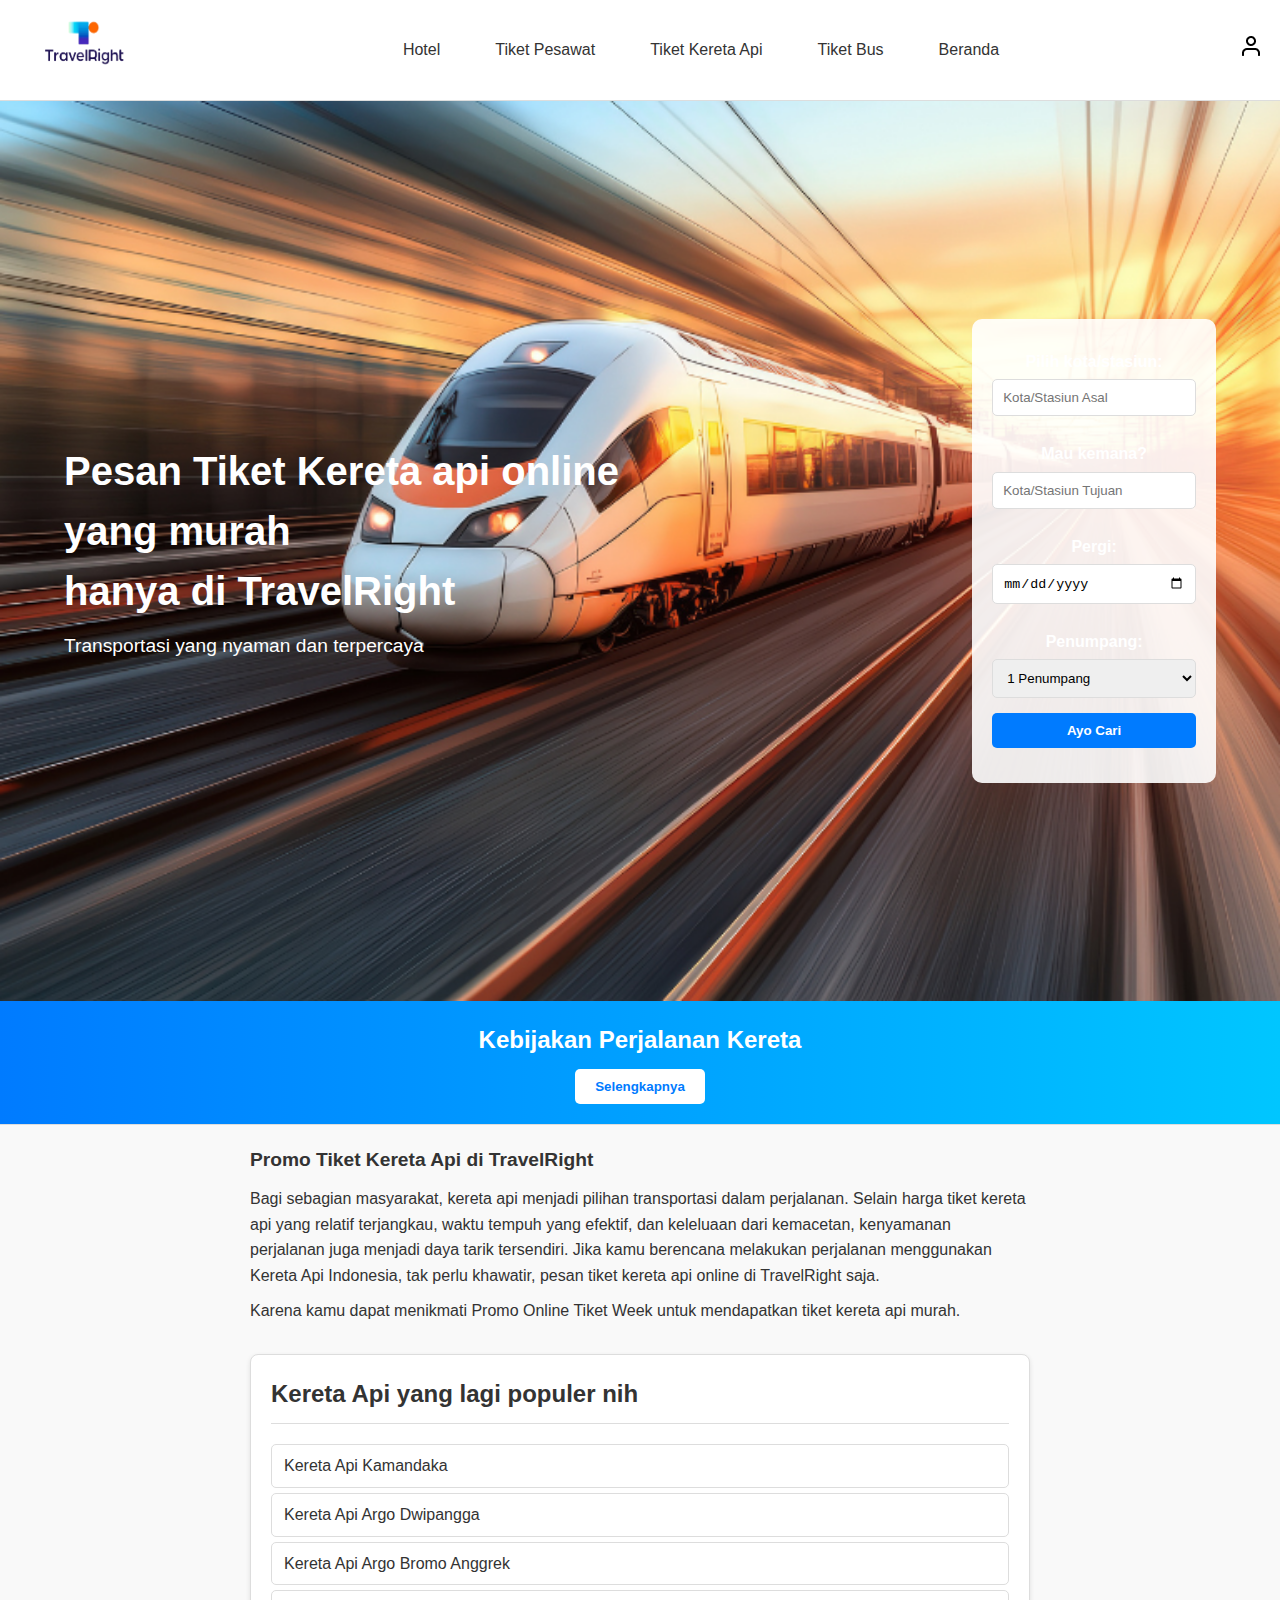
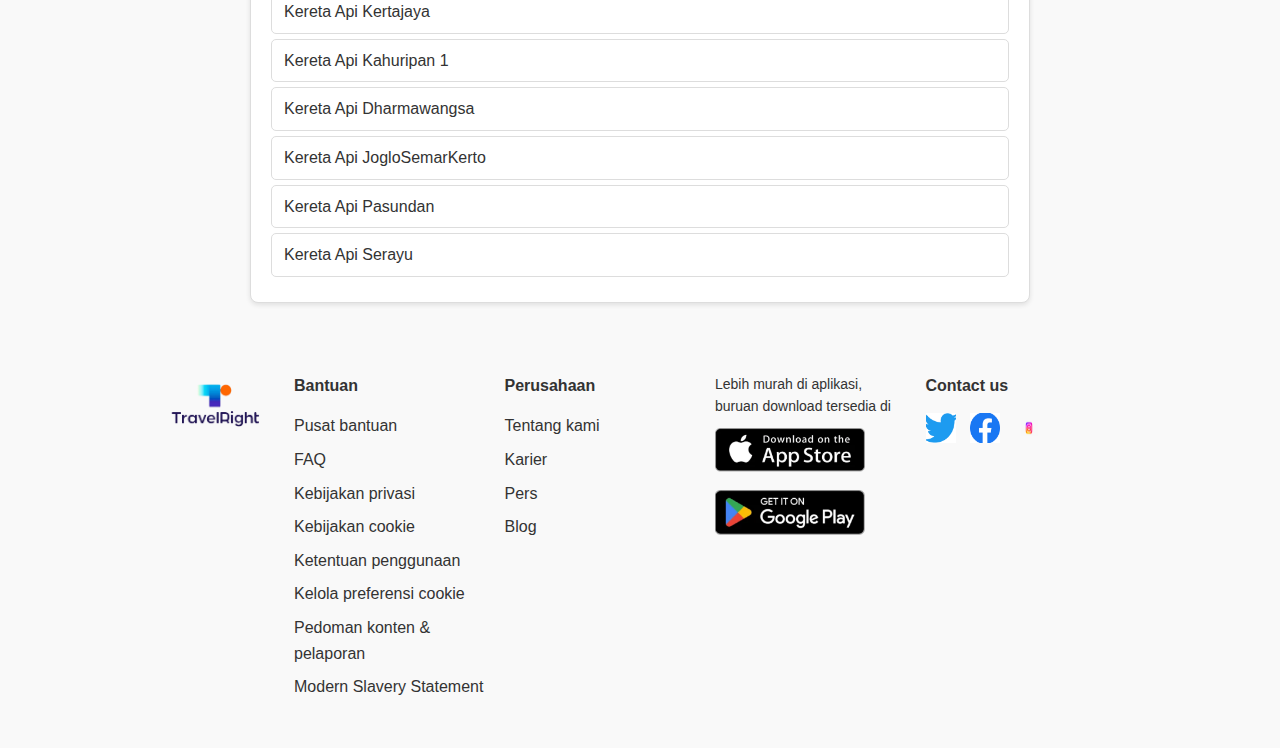
<file: TravelRight/TiketKereta.html>
<!DOCTYPE html>
<html lang="id">

<head>
    <meta charset="UTF-8">
    <meta name="viewport" content="width=device-width, initial-scale=1.0">
    <title>TravelRight Header</title>
    <link rel="stylesheet" href="kereta.css">
</head>
<body>
    <header>
        <div class="logo">
            <img src="logo_baru-removebg.png" alt="TravelRight Logo">
        </div>
        <nav>
          <a href="hotel.html">Hotel</a>
          <a href="tiketpesawat.html">Tiket Pesawat</a>
          <a href="TiketKereta.html">Tiket Kereta Api</a>
          <a href="tiketbis.html">Tiket Bus</a>
          <a href="index.html">Beranda</a>
      </nav>
      <div class="profile-icon">
        <a href="login.html"><img src="Group 4.png" alt="Profile Icon"></a>
    </div>
    </header>
    <body>
        <div class="background">
        <div class="container">
          <div class="hero">
            <div class="text-box">
              <h1>Pesan Tiket Kereta api online yang murah<br>hanya di <span>TravelRight</span></h1>
              <p>Transportasi yang nyaman dan terpercaya</p>
            </div>
            <div class="form-box">
              <form action="#" method="post">
                <label for="departure">Pilih kota/stasiun:</label>
                <input type="text" id="departure" name="departure" placeholder="Kota/Stasiun Asal">
                
                <label for="destination">Mau kemana?</label>
                <input type="text" id="destination" name="destination" placeholder="Kota/Stasiun Tujuan">
                
                <label for="date">Pergi:</label>
                <input type="date" id="date" name="date">
      
                <label for="passengers">Penumpang:</label>
                <select id="passengers" name="passengers">
                  <option value="1">1 Penumpang</option>
                  <option value="2">2 Penumpang</option>
                  <option value="3">3 Penumpang</option>
                  <option value="4">4 Penumpang</option>
                </select>
      
                <button type="submit">Ayo Cari</button>
              </form>
            </div>
          </div>
        </div>
      </body>
      </html>
      <body>
        <header class="info-banner">
          <div class="info-container">
            <h1>Kebijakan Perjalanan Kereta</h1>
            <button class="btn">Selengkapnya</button>
          </div>
        </header>
      
        <main class="content">
          <section class="promo">
            <h2>Promo Tiket Kereta Api di TravelRight</h2>
            <p>
              Bagi sebagian masyarakat, kereta api menjadi pilihan transportasi dalam perjalanan. Selain harga tiket kereta api yang relatif terjangkau, waktu tempuh yang efektif, dan keleluaan dari kemacetan, kenyamanan perjalanan juga menjadi daya tarik tersendiri.
              Jika kamu berencana melakukan perjalanan menggunakan Kereta Api Indonesia, tak perlu khawatir, pesan tiket kereta api online di TravelRight saja.
            </p>
            <p>
              Karena kamu dapat menikmati Promo Online Tiket Week untuk mendapatkan tiket kereta api murah.
            </p>
          </section>
          <section class="popular-trains">
            <h2>Kereta Api yang lagi populer nih</h2>
            <div class="train list">
            <ul>
              <li>Kereta Api Kamandaka</li>
              <li>Kereta Api Argo Dwipangga</li>
              <li>Kereta Api Argo Bromo Anggrek</li>
              <li>Kereta Api Kertajaya</li>
              <li>Kereta Api Kahuripan 1</li>
              <li>Kereta Api Dharmawangsa</li>
              <li>Kereta Api JogloSemarKerto</li>
              <li>Kereta Api Pasundan</li>
              <li>Kereta Api Serayu</li>
            </div>
            </ul>
          </section>
        </main>
      </body>
      </html>
    <div class="footer">
        <footer>
            <div class="footer-content">
                <div class="footer-logo">
                    <img src="logo_baru-removebg.png" alt="TravelRight Logo">
                </div>
                <div class="footer-section bantuan">
                    <h3>Bantuan</h3>
                    <span></span>
                    <ul>
                        <li><a href="#">Pusat bantuan</a></li>
                        <li><a href="#">FAQ</a></li>
                        <li><a href="#">Kebijakan privasi</a></li>
                        <li><a href="#">Kebijakan cookie</a></li>
                        <li><a href="#">Ketentuan penggunaan</a></li>
                        <li><a href="#">Kelola preferensi cookie</a></li>
                        <li><a href="#">Pedoman konten & pelaporan</a></li>
                        <li><a href="#">Modern Slavery Statement</a></li>
                    </ul>
                </div>
                <div class="footer-section perusahaan">
                    <h3>Perusahaan</h3>
                    <ul>
                        <li><a href="#">Tentang kami</a></li>
                        <li><a href="#">Karier</a></li>
                        <li><a href="#">Pers</a></li>
                        <li><a href="#">Blog</a></li>
                    </ul>
                </div>
                <div class="footer-section app-download">
                    <p>Lebih murah di aplikasi, buruan download tersedia di</p>
                    <a href="#"><img src="apple store.png" alt="Download on the App Store"></a>
                    <a href="#"><img src="play store.png" alt="Get it on Google Play"></a>
                </div>
                <div class="footer-section social-media">
                    <h3>Contact us</h3>
                    <div class="social-icons">
                        <a href="#"><img src="twitter.png" alt="Twitter"></a>
                        <a href="#"><img src="fb.png" alt="Facebook"></a>
                        <a href="https://www.instagram.com/travelright.id?utm_source=ig_web_button_share_sheet&igsh=ZDNlZDc0MzIxNw=="><img src="ig.png" alt="Instagram"></a>
                    </div>
                </div>
            </div>
        </footer>
</body>
</html>
</file>
<file: TravelRight/kereta.css>
* {
    margin: 0;
    padding: 0;
    box-sizing: border-box;
}

body {
    font-family: Arial, sans-serif;
}

header {
    display: flex;
    align-items: center;
    justify-content: space-between;
    padding: 10px 20px;
    background-color: white;
    border-bottom: 1px solid #ddd;
}

.logo {
    display: flex;
    align-items: center;
}

.logo img {
    width: 135px; 
    height: 80px;
    margin-right: 5px;
}

.logo span {
    font-weight: bold;
    color: #333;
    font-size: 18px;
}

nav {
    display: flex;
    gap: 55px;
}

nav a {
    color: #333;
    text-decoration: none;
    font-size: 16px;
}

nav a:hover {
    color: #007bff; 
}

.profile-icon img {
    width: 18px; 
    height: 20px;
    cursor: pointer;
}
* {
    margin: 0;
    padding: 0;
    box-sizing: border-box;
}



.container {
    position: relative;
    text-align: center;
    color: rgb(255, 255, 255);
  }
  
  .hero {
    background-image: url(tiket\ kereta\ bg.png);
    background-size: cover;
    background-position: center;
    height: 100vh;
    display: flex;
    justify-content: space-between;
    align-items: center;
    padding: 0 5%;
  }
  
  .text-box {
    max-width: 50%;
    text-align: left;
  }
  
  .text-box h1 {
    font-size: 2.5em;
    line-height: 1.5;
    margin: 0;
  }
  
  .text-box h1 span {
    color: #ffffff;
  }
  
  .text-box p {
    font-size: 1.2em;
    margin-top: 10px;
  }
  
  .form-box {
    background: rgba(255, 255, 255, 0.9);
    padding: 20px;  
    border-radius: 10px;
    max-width: 300px;
  }
  
  form label {
    display: block;
    margin: 10px 0 5px;
    font-weight: bold;
  }
  
  form input,
  form select,
  form button {
    width: 100%;
    padding: 10px;
    margin-bottom: 15px;
    border: 1px solid #ddd;
    border-radius: 5px;
  }
  
  form button {
    background-color: #007bff;
    color: white;
    border: none;
    cursor: pointer;
    font-weight: bold;
  }
  
  form button:hover {
    background-color: #0056b3;
  }
  * {
  margin: 0;
  padding: 0;
  box-sizing: border-box;
}

body {
  font-family: Arial, sans-serif;
  line-height: 1.6;
  color: #333;
  background-color: #f9f9f9;
}

.info-banner {
  background: linear-gradient(90deg, #007bff, #00c6ff);
  color: #fff;
  text-align: center;
  padding: 20px 10px;
}

.info-container {
  max-width: 800px;
  margin: 0 auto;
}

.info-banner h1 {
  font-size: 1.5rem;
  margin-bottom: 10px;
}

.btn {
  background-color: #fff;
  color: #007bff;
  padding: 10px 20px;
  border: none;
  border-radius: 5px;
  font-weight: bold;
  cursor: pointer;
  transition: background 0.3s ease;
}

.btn:hover {
  background-color: #e6e6e6;
}

.content {
  max-width: 800px;
  margin: 20px auto;
  padding: 0 10px;
}

.promo h2,
.popular-trains h2 {
  font-size: 1.2rem;
  margin-bottom: 10px;
}

.promo p {
  margin-bottom: 10px;
}

.popular-trains ul {
  list-style: none;
  margin-top: 10px;
}

.popular-trains li {
  margin-bottom: 5px;
  padding: 8px 12px;
  background-color: #fff;
  border: 1px solid #ddd;
  border-radius: 5px;
}
body {
    font-family: Arial, sans-serif;
    background-color: #f9f9f9;
    color: #333;
  }
  
  .popular-trains {
    max-width: 800px;
    margin: 30px auto;
    padding: 20px;
    background-color: #fff;
    border: 1px solid #ddd;
    border-radius: 8px;
    box-shadow: 0 2px 5px rgba(0, 0, 0, 0.1);
  }
  
  .popular-trains h2 {
    font-size: 1.5rem;
    margin-bottom: 20px;
    border-bottom: 1px solid #ddd;
    padding-bottom: 10px;
  }
  
  .train-list {
    display: grid;
    grid-template-columns: repeat(3, 1fr);
    gap: 10px;
  }
  
  .train-list div {
    font-size: 1rem;
    text-align: center;
    padding: 10px;
    border: 1px solid #ddd;
    border-radius: 5px;
    background-color: #fefefe;
    transition: background 0.3s ease, transform 0.2s ease;
  }
  
  .train-list div:hover {
    background-color: #f0f0f0;
    transform: translateY(-3px);
  }

footer {
    background-color: #f9f9f9;
    padding: 40px 20px;
    display: flex;
    justify-content: center;
}

.footer-content {
    display: flex;
    width: 80%;
    max-width: 1200px;
    justify-content: space-between;
    align-items: flex-start;
}

.footer-logo img {
    width: 150px;
}

.footer-section {
    flex: 1;
    margin-right: 20px;
}

.footer-section h3 {
    font-size: 16px;
    margin-bottom: 15px;
}

.footer-section ul {
    list-style-type: none;
    padding: 0;
}

.footer-section ul li {
    margin-bottom: 8px;
}

.footer-section ul li a {
    text-decoration: none;
    color: #333;
}

.footer-section ul li a:hover {
    color: #0073e6;
}

.app-download p {
    margin-bottom: 10px;
    font-size: 14px;
    color: #333;
}

.app-download a img {
    width: 150px;
    margin-bottom: 10px;
}

.social-media h3 {
    font-size: 16px;
    margin-bottom: 15px;
}

.social-icons a {
    margin-right: 10px;
}

.social-icons img {
    width: 30px;
    height: 30px;
}
</file>
